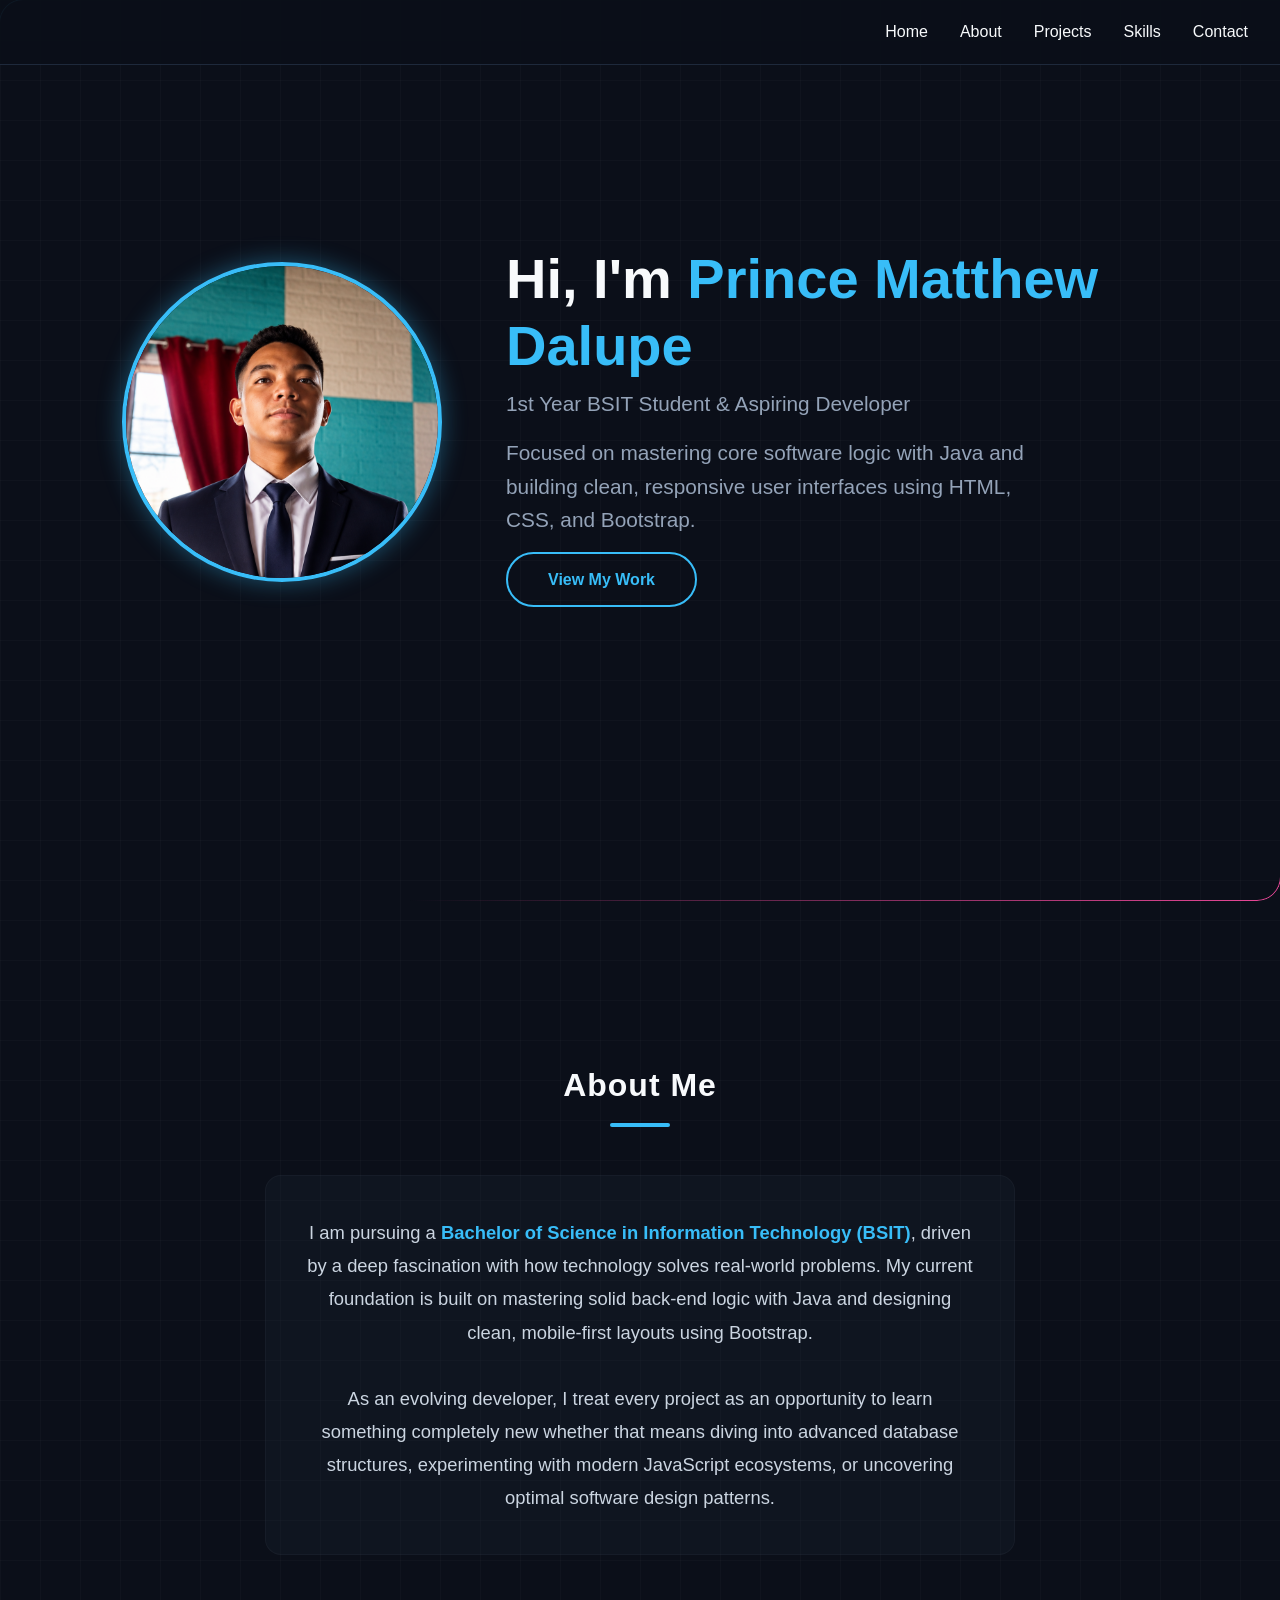
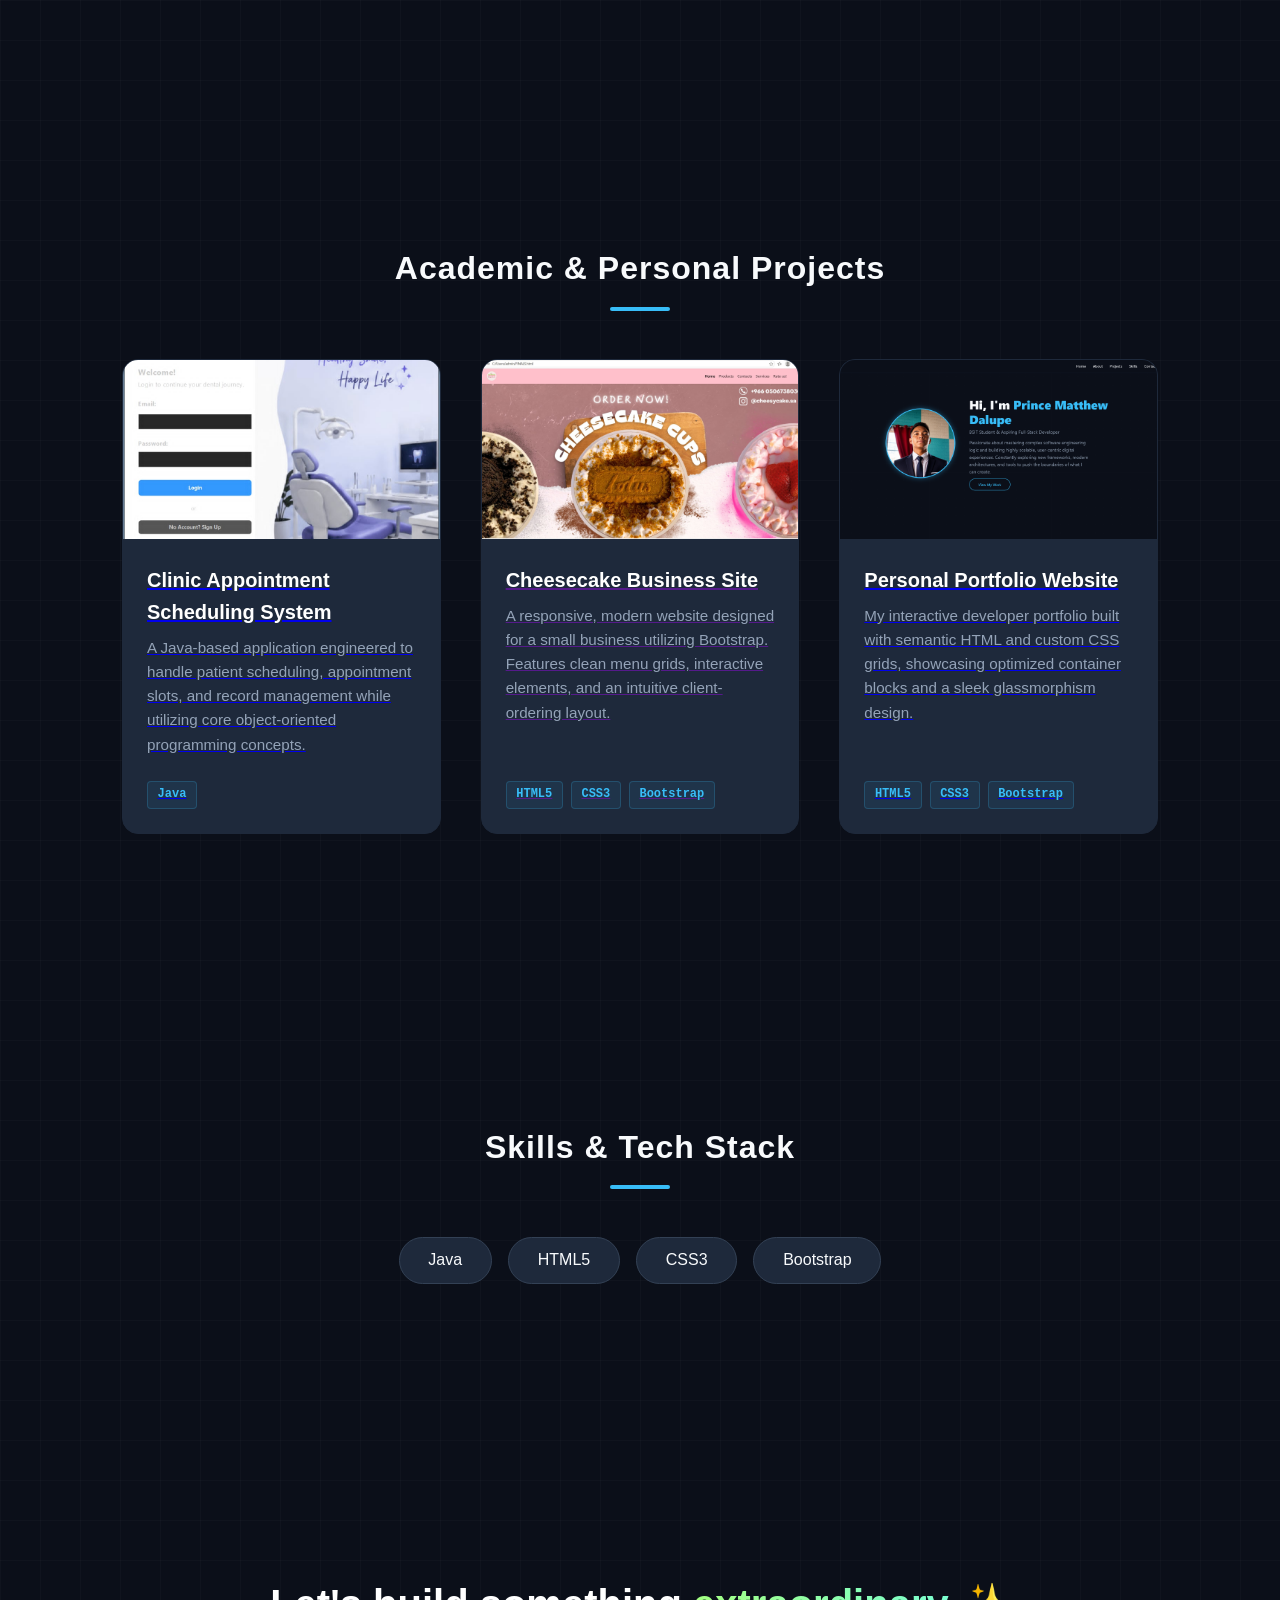
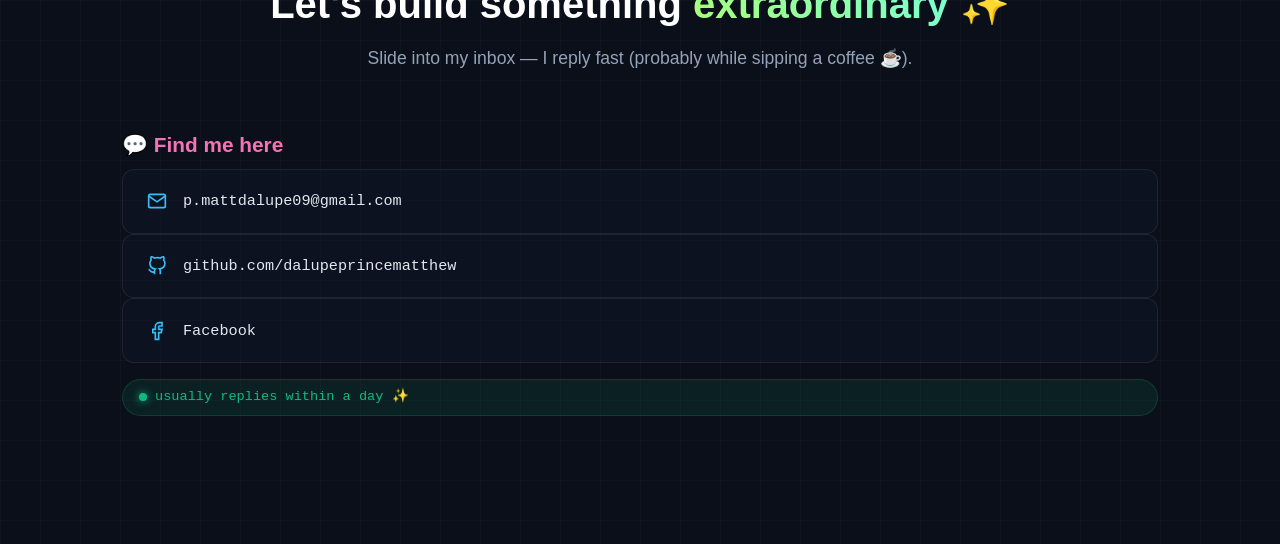
<file: index.html>
<!DOCTYPE html>
<html lang="en">
    <head>
        <meta charset="UTF-8">
        <meta name="viewport" content="width=device-width, initial-scale=1.0">
        <title>Prince Matthew Dalupe | BSIT Portfolio</title>
        <link rel="stylesheet" href="style.css">
    </head>
    <body>

        <nav>
            <div class="logo"></div>
            <ul>
                <li><a href="#hero">Home</a></li>
                <li><a href="#about">About</a></li>
                <li><a href="#projects">Projects</a></li>
                <li><a href="#skills">Skills</a></li>
                <li><a href="#contact">Contact</a></li>
            </ul>
        </nav>

        <section id="hero">
            <div class="hero-container">
                <div class="profile-pic-container">
                    <img src="proPic.png" alt="Prince Matthew Dalupe" class="profile-pic">
                </div>
                
                <div class="hero-text">
                    <h1>Hi, I'm <span>Prince Matthew Dalupe</span></h1>
                    <p>1st Year BSIT Student & Aspiring Developer</p>
                    <p class="hero-description">
                        Focused on mastering core software logic with Java and building clean, responsive user interfaces using HTML, CSS, and Bootstrap.
                    </p>
                    <a href="#projects" class="btn">View My Work</a>
                </div>
            </div>
        </section>

        <section id="about">
            <h2 class="section-title">About Me</h2>
            <div class="about-content">
                <p>
                    I am pursuing a <strong>Bachelor of Science in Information Technology (BSIT)</strong>, driven by a deep fascination with how technology solves real-world problems. My current foundation is built on mastering solid back-end logic with Java and designing clean, mobile-first layouts using Bootstrap.
                </p>
                <br>
                <p>
                    As an evolving developer, I treat every project as an opportunity to learn something completely new whether that means diving into advanced database structures, experimenting with modern JavaScript ecosystems, or uncovering optimal software design patterns.
                </p>
            </div>
        </section>

        <section id="projects">
            <h2 class="section-title">Academic & Personal Projects</h2>
            <div class="grid">
                
                <a href="https://github.com/dalupeprincematthew/academic-projects/tree/Appointment-Scheduling-System-1" target="_blank" class="project-card-link">
                    <div class="card">
                        <div class="card-img-container">
                            <img src="appointment.jpg" alt="Clinic Appointment System" class="card-project-img">
                        </div>
                        <div class="card-content">
                            <h3>Clinic Appointment Scheduling System</h3>
                            <p>A Java-based application engineered to handle patient scheduling, appointment slots, and record management while utilizing core object-oriented programming concepts.</p>
                            <div class="card-tech-tags">
                                <span class="tech-mini-tag">Java</span>
                            </div>
                        </div>
                    </div>
                </a>

                <a href="" target="_blank" class="project-card-link">
                    <div class="card">
                        <div class="card-img-container">
                            <img src="cheesecake.jpg" alt="Cheesecake Business Website" class="card-project-img">
                        </div>
                        <div class="card-content">
                            <h3>Cheesecake Business Site</h3>
                            <p>A responsive, modern website designed for a small business utilizing Bootstrap. Features clean menu grids, interactive elements, and an intuitive client-ordering layout.</p>
                            <div class="card-tech-tags">
                                <span class="tech-mini-tag">HTML5</span>
                                <span class="tech-mini-tag">CSS3</span>
                                <span class="tech-mini-tag">Bootstrap</span>
                            </div>
                        </div>
                    </div>
                </a>

                <a href="https://github.com/dalupeprincematthew/academic-projects/tree/WebsitePorfolio" target="_blank" class="project-card-link">
                    <div class="card">
                        <div class="card-img-container">
                            <img src="portfolio.png" alt="Portfolio Website" class="card-project-img">
                        </div>
                        <div class="card-content">
                            <h3>Personal Portfolio Website</h3>
                            <p>My interactive developer portfolio built with semantic HTML and custom CSS grids, showcasing optimized container blocks and a sleek glassmorphism design.</p>
                            <div class="card-tech-tags">
                                <span class="tech-mini-tag">HTML5</span>
                                <span class="tech-mini-tag">CSS3</span>
                                <span class="tech-mini-tag">Bootstrap</span>
                            </div>
                        </div>
                    </div>
                </a>

            </div>
        </section>

        <section id="skills">
            <h2 class="section-title">Skills & Tech Stack</h2>
            <div class="skills-list">
                <span class="skill-tag">Java</span>
                <span class="skill-tag">HTML5</span>
                <span class="skill-tag">CSS3</span>
                <span class="skill-tag">Bootstrap</span>
            </div>
        </section>

        <section id="contact">
            <div class="contact-header">
                <h2>Let's build something <span class="gradient-text">extraordinary</span> ✨</h2>
                <p>Slide into my inbox — I reply fast (probably while sipping a coffee ☕).</p>
            </div>

            <div class="contact-card">
                
                <div class="contact-info">
                    <h3>💬 Find me here</h3>
                    
                    <a href="mailto:p.mattdalupe09@gmail.com" class="info-box-link">
                        <div class="info-box">
                            <svg class="icon-svg" viewBox="0 0 24 24" fill="none" stroke="currentColor" stroke-width="2"><path d="M4 4h16c1.1 0 2 .9 2 2v12c0 1.1-.9 2-2 2H4c-1.1 0-2-.9-2-2V6c0-1.1.9-2 2-2z"></path><polyline points="22,6 12,13 2,6"></polyline></svg>
                            <span class="text">p.mattdalupe09@gmail.com</span>
                        </div>
                    </a>
                    
                    <a href="https://github.com/dalupeprincematthew" target="_blank" class="info-box-link">
                        <div class="info-box">
                            <svg class="icon-svg" viewBox="0 0 24 24" fill="none" stroke="currentColor" stroke-width="2"><path d="M9 19c-5 1.5-5-2.5-7-3m14 6v-3.87a3.37 3.37 0 0 0-.94-2.61c3.14-.35 6.44-1.54 6.44-7A5.44 5.44 0 0 0 20 4.77 5.07 5.07 0 0 0 19.91 1S18.73.65 16 2.48a13.38 13.38 0 0 0-7 0C6.27.65 5.09 1 5.09 1A5.07 5.07 0 0 0 5 4.77a5.44 5.44 0 0 0-1.5 3.78c0 5.42 3.3 6.61 6.44 7A3.37 3.37 0 0 0 9 18.13V22"></path></svg>
                            <span class="text">github.com/dalupeprincematthew</span>
                        </div>
                    </a>
                    
                    <a href="https://www.facebook.com/matthew.dalupe2" target="_blank" class="info-box-link">
                        <div class="info-box">
                            <svg class="icon-svg" viewBox="0 0 24 24" fill="none" stroke="currentColor" stroke-width="2"><path d="M18 2h-3a5 5 0 0 0-5 5v3H7v4h3v8h4v-8h3l1-4h-4V7a1 1 0 0 1 1-1h3z"></path></svg>
                            <span class="text">Facebook</span>
                        </div>
                    </a>
                    
                    <div class="status-badge">
                        <span class="status-dot"></span>
                        usually replies within a day ✨
                    </div>
                </div>
            </div>
        </section>

    </body>
</html>
</file>
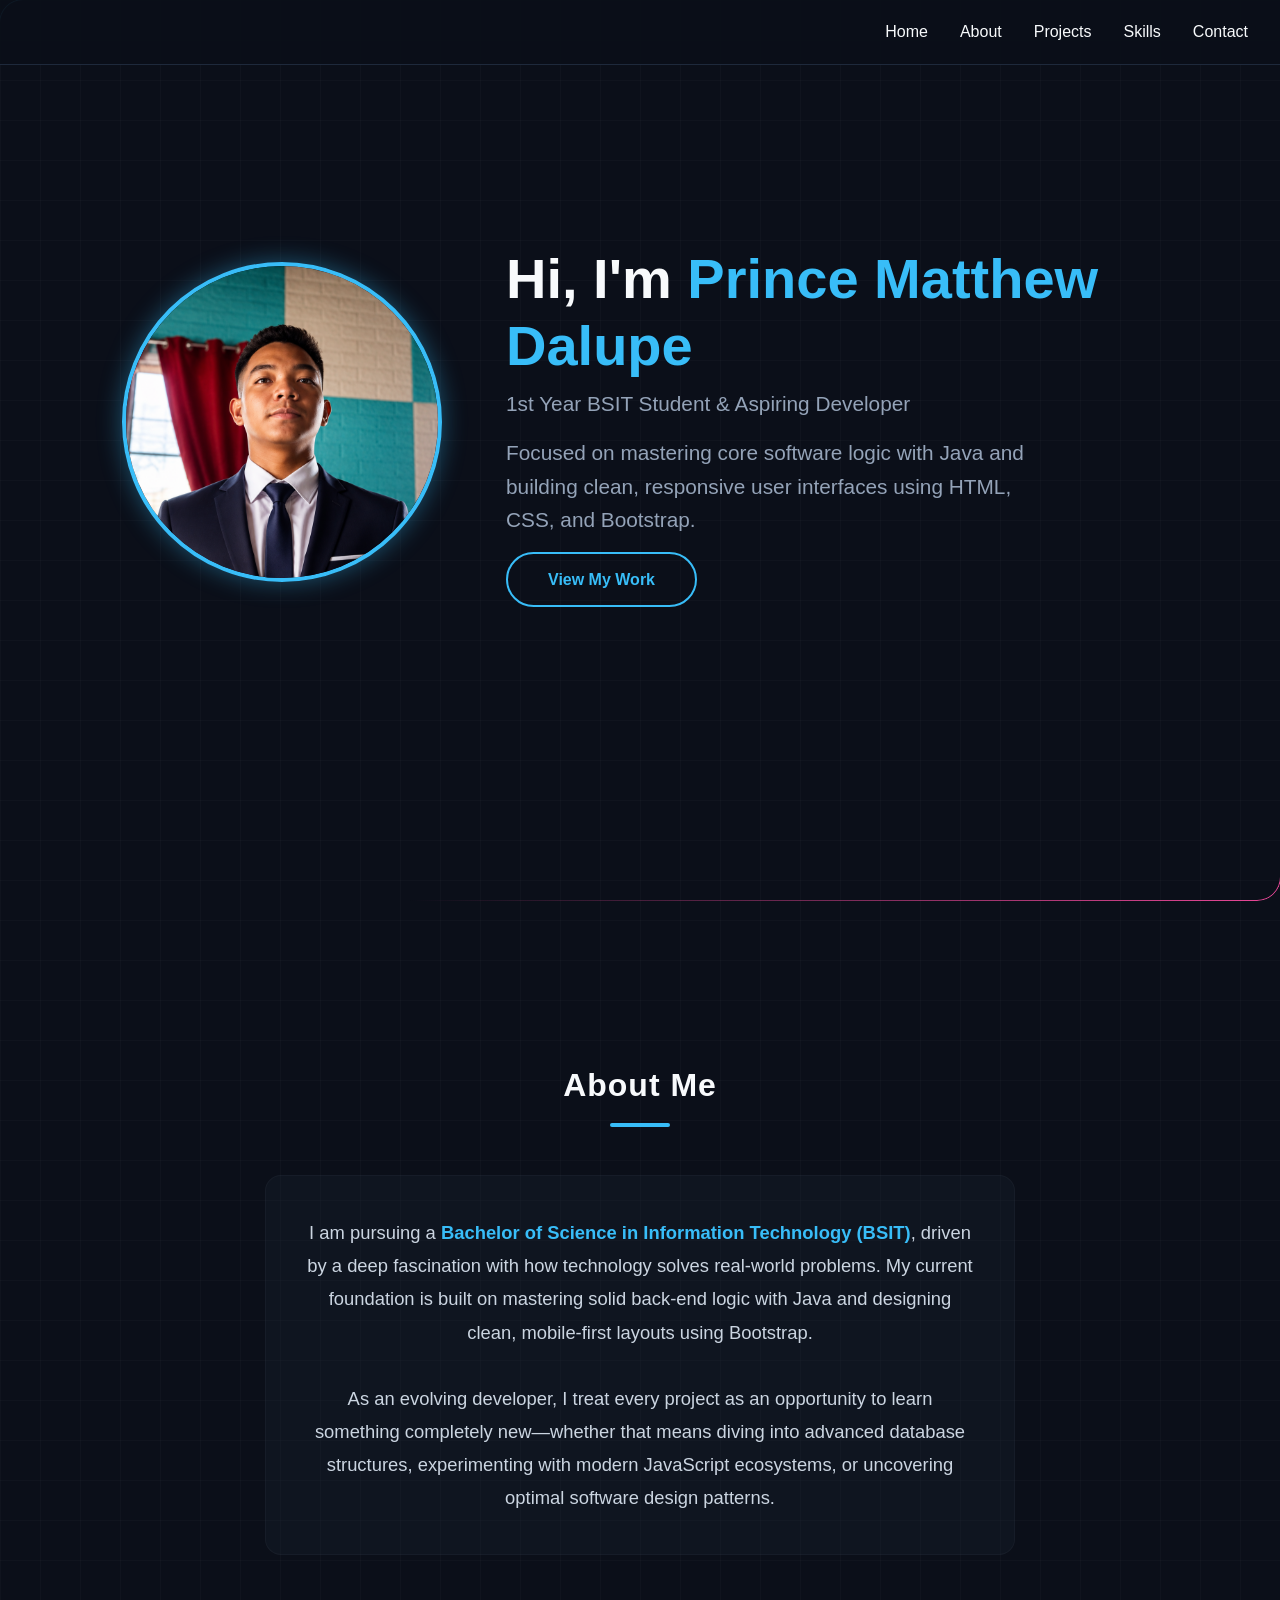
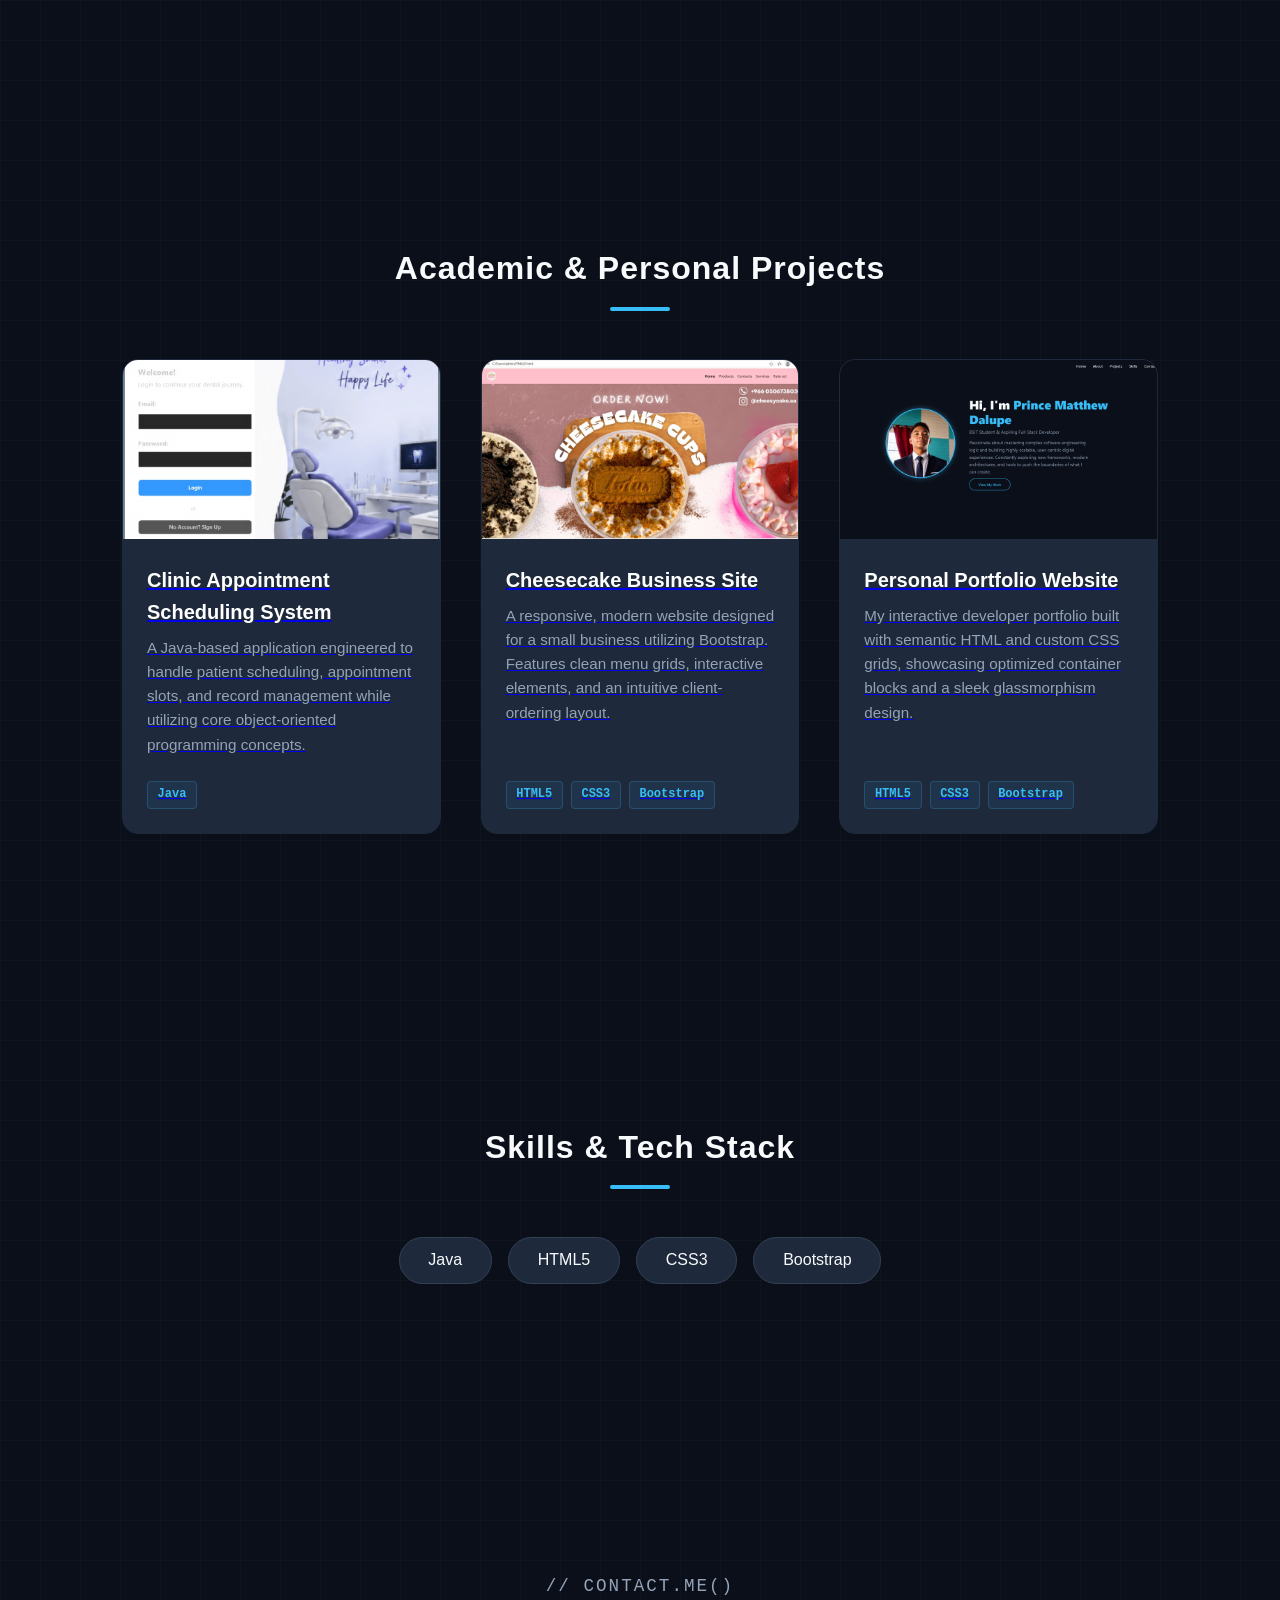
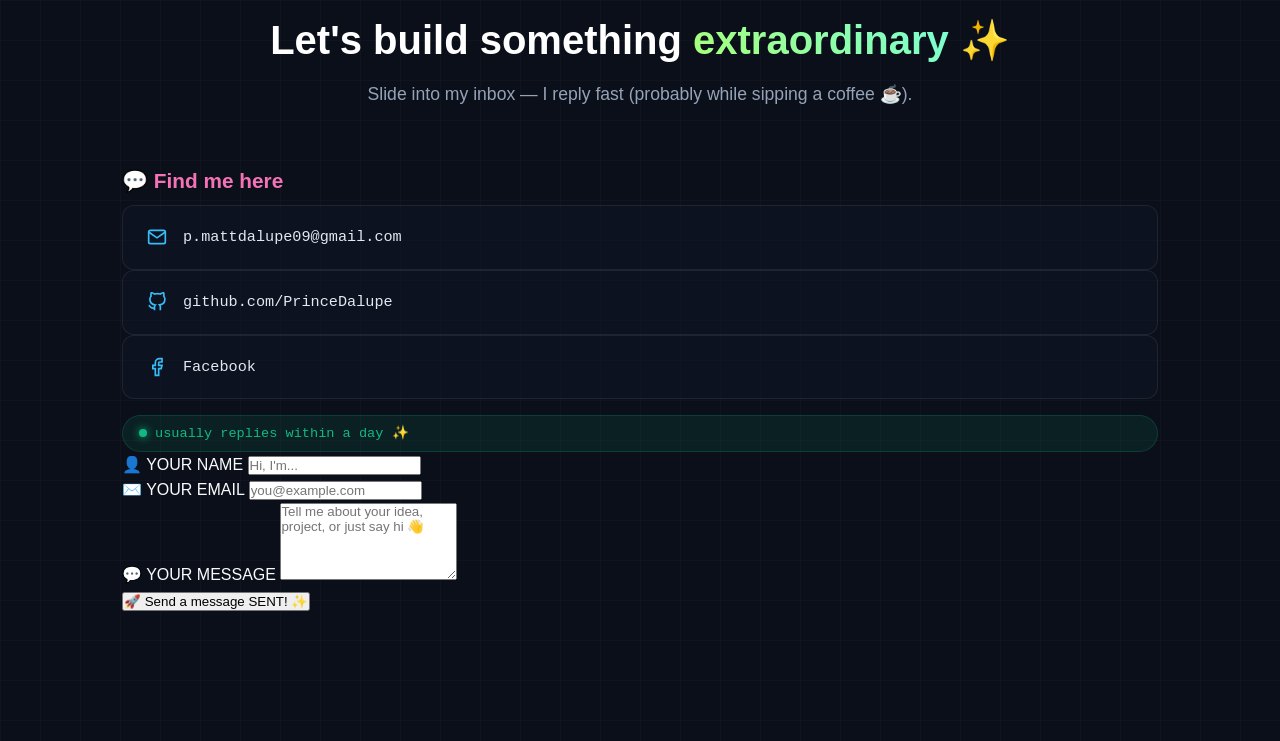
<file: MyPortfolio.html>
<!DOCTYPE html>
<html lang="en">
    <head>
        <meta charset="UTF-8">
        <meta name="viewport" content="width=device-width, initial-scale=1.0">
        <title>Prince Matthew Dalupe | BSIT Portfolio</title>
        <link rel="stylesheet" href="style.css">
    </head>
    <body>

        <nav>
            <div class="logo"></div>
            <ul>
                <li><a href="#hero">Home</a></li>
                <li><a href="#about">About</a></li>
                <li><a href="#projects">Projects</a></li>
                <li><a href="#skills">Skills</a></li>
                <li><a href="#contact">Contact</a></li>
            </ul>
        </nav>

        <section id="hero">
            <div class="hero-container">
                <div class="profile-pic-container">
                    <img src="proPic.png" alt="Prince Matthew Dalupe" class="profile-pic">
                </div>
                
                <div class="hero-text">
                    <h1>Hi, I'm <span>Prince Matthew Dalupe</span></h1>
                    <p>1st Year BSIT Student & Aspiring Developer</p>
                    <p class="hero-description">
                        Focused on mastering core software logic with Java and building clean, responsive user interfaces using HTML, CSS, and Bootstrap.
                    </p>
                    <a href="#projects" class="btn">View My Work</a>
                </div>
            </div>
        </section>

        <section id="about">
            <h2 class="section-title">About Me</h2>
            <div class="about-content">
                <p>
                    I am pursuing a <strong>Bachelor of Science in Information Technology (BSIT)</strong>, driven by a deep fascination with how technology solves real-world problems. My current foundation is built on mastering solid back-end logic with Java and designing clean, mobile-first layouts using Bootstrap.
                </p>
                <br>
                <p>
                    As an evolving developer, I treat every project as an opportunity to learn something completely new—whether that means diving into advanced database structures, experimenting with modern JavaScript ecosystems, or uncovering optimal software design patterns.
                </p>
            </div>
        </section>

        <section id="projects">
            <h2 class="section-title">Academic & Personal Projects</h2>
            <div class="grid">
                
                <a href="https://github.com/dalupeprincematthew/academic-projects/tree/Appointment-Scheduling-System-1" target="_blank" class="project-card-link">
                    <div class="card">
                        <div class="card-img-container">
                            <img src="appointment.jpg" alt="Clinic Appointment System" class="card-project-img">
                        </div>
                        <div class="card-content">
                            <h3>Clinic Appointment Scheduling System</h3>
                            <p>A Java-based application engineered to handle patient scheduling, appointment slots, and record management while utilizing core object-oriented programming concepts.</p>
                            <div class="card-tech-tags">
                                <span class="tech-mini-tag">Java</span>
                            </div>
                        </div>
                    </div>
                </a>

                <a href="https://github.com/PrinceDalupe/Cheesecake-Business-Site" target="_blank" class="project-card-link">
                    <div class="card">
                        <div class="card-img-container">
                            <img src="cheesecake.jpg" alt="Cheesecake Business Website" class="card-project-img">
                        </div>
                        <div class="card-content">
                            <h3>Cheesecake Business Site</h3>
                            <p>A responsive, modern website designed for a small business utilizing Bootstrap. Features clean menu grids, interactive elements, and an intuitive client-ordering layout.</p>
                            <div class="card-tech-tags">
                                <span class="tech-mini-tag">HTML5</span>
                                <span class="tech-mini-tag">CSS3</span>
                                <span class="tech-mini-tag">Bootstrap</span>
                            </div>
                        </div>
                    </div>
                </a>

                <a href="https://github.com/PrinceDalupe/personal-portfolio" target="_blank" class="project-card-link">
                    <div class="card">
                        <div class="card-img-container">
                            <img src="portfolio.png" alt="Portfolio Website" class="card-project-img">
                        </div>
                        <div class="card-content">
                            <h3>Personal Portfolio Website</h3>
                            <p>My interactive developer portfolio built with semantic HTML and custom CSS grids, showcasing optimized container blocks and a sleek glassmorphism design.</p>
                            <div class="card-tech-tags">
                                <span class="tech-mini-tag">HTML5</span>
                                <span class="tech-mini-tag">CSS3</span>
                                <span class="tech-mini-tag">Bootstrap</span>
                            </div>
                        </div>
                    </div>
                </a>

            </div>
        </section>

        <section id="skills">
            <h2 class="section-title">Skills & Tech Stack</h2>
            <div class="skills-list">
                <span class="skill-tag">Java</span>
                <span class="skill-tag">HTML5</span>
                <span class="skill-tag">CSS3</span>
                <span class="skill-tag">Bootstrap</span>
            </div>
        </section>

        <section id="contact">
            <div class="contact-header">
                <p class="section-subtitle">// CONTACT.ME()</p>
                <h2>Let's build something <span class="gradient-text">extraordinary</span> ✨</h2>
                <p>Slide into my inbox — I reply fast (probably while sipping a coffee ☕).</p>
            </div>

            <div class="contact-card">
                
                <div class="contact-info">
                    <h3>💬 Find me here</h3>
                    
                    <a href="mailto:p.mattdalupe09@gmail.com" class="info-box-link">
                        <div class="info-box">
                            <svg class="icon-svg" viewBox="0 0 24 24" fill="none" stroke="currentColor" stroke-width="2"><path d="M4 4h16c1.1 0 2 .9 2 2v12c0 1.1-.9 2-2 2H4c-1.1 0-2-.9-2-2V6c0-1.1.9-2 2-2z"></path><polyline points="22,6 12,13 2,6"></polyline></svg>
                            <span class="text">p.mattdalupe09@gmail.com</span>
                        </div>
                    </a>
                    
                    <a href="https://github.com/PrinceDalupe" target="_blank" class="info-box-link">
                        <div class="info-box">
                            <svg class="icon-svg" viewBox="0 0 24 24" fill="none" stroke="currentColor" stroke-width="2"><path d="M9 19c-5 1.5-5-2.5-7-3m14 6v-3.87a3.37 3.37 0 0 0-.94-2.61c3.14-.35 6.44-1.54 6.44-7A5.44 5.44 0 0 0 20 4.77 5.07 5.07 0 0 0 19.91 1S18.73.65 16 2.48a13.38 13.38 0 0 0-7 0C6.27.65 5.09 1 5.09 1A5.07 5.07 0 0 0 5 4.77a5.44 5.44 0 0 0-1.5 3.78c0 5.42 3.3 6.61 6.44 7A3.37 3.37 0 0 0 9 18.13V22"></path></svg>
                            <span class="text">github.com/PrinceDalupe</span>
                        </div>
                    </a>
                    
                    <a href="https://facebook.com/" target="_blank" class="info-box-link">
                        <div class="info-box">
                            <svg class="icon-svg" viewBox="0 0 24 24" fill="none" stroke="currentColor" stroke-width="2"><path d="M18 2h-3a5 5 0 0 0-5 5v3H7v4h3v8h4v-8h3l1-4h-4V7a1 1 0 0 1 1-1h3z"></path></svg>
                            <span class="text">Facebook</span>
                        </div>
                    </a>
                    
                    <div class="status-badge">
                        <span class="status-dot"></span>
                        usually replies within a day ✨
                    </div>
                </div>

                <form id="contactForm" class="contact-form" action="mailto:p.mattdalupe09@gmail.com" method="GET" enctype="text/plain">
                    <div class="form-row">
                        <div class="form-group">
                            <label>👤 YOUR NAME</label>
                            <input type="text" name="subject" placeholder="Hi, I'm..." required>
                        </div>
                        <div class="form-group">
                            <label>✉️ YOUR EMAIL</label>
                            <input type="email" placeholder="you@example.com" required>
                        </div>
                    </div>
                    
                    <div class="form-group">
                        <label>💬 YOUR MESSAGE</label>
                        <textarea rows="5" name="body" placeholder="Tell me about your idea, project, or just say hi 👋" required></textarea>
                    </div>
                    
                    <div class="form-submit-container">
                        <button type="submit" class="submit-btn">
                            <span class="default-txt">🚀 Send a message</span>
                            <span class="success-txt">SENT! ✨</span>
                        </button>
                    </div>
                </form>

            </div>
        </section>

    </body>
</html>
</file>
<file: style.css>
* {
    margin: 0;
    padding: 0;
    box-sizing: border-box;
    font-family: 'Segoe UI', Tahoma, Geneva, Verdana, sans-serif;
    scroll-behavior: smooth;
}

:root {
    --bg-color: #0b0f19;       
    --text-color: #f8fafc;     
    --primary-color: #38bdf8;  
    --card-bg: #1e293b;        
    --muted-text: #94a3b8;     
    --neon-cyan: #38bdf8;
    --neon-pink: #ec4899;
}

body {
    background-color: var(--bg-color);
    color: var(--text-color);
    line-height: 1.6;
    background-image: linear-gradient(rgba(255, 255, 255, 0.02) 1px, transparent 1px),
                      linear-gradient(90deg, rgba(255, 255, 255, 0.02) 1px, transparent 1px);
    background-size: 40px 40px;
}

nav {
    position: fixed;
    top: 0;
    width: 100%;
    background: rgba(11, 15, 25, 0.95);
    padding: 1.2rem 2rem;
    display: flex;
    justify-content: space-between;
    align-items: center;
    border-bottom: 1px solid #1e293b;
    z-index: 1000;
}

nav .logo {
    font-weight: 700;
    font-size: 1.3rem;
    color: var(--primary-color);
    letter-spacing: 1px;
}

nav ul {
    display: flex;
    list-style: none;
}

nav ul li {
    margin-left: 2rem;
}

nav ul li a {
    text-decoration: none;
    color: var(--text-color);
    font-weight: 500;
    transition: color 0.3s;
}

nav ul li a:hover {
    color: var(--primary-color);
}

section {
    padding: 10rem 2rem 8rem 2rem; 
    max-width: 1100px;
    margin: 0 auto;
    min-height: auto;
}

.section-title {
    text-align: center;
    margin-bottom: 3rem;
    font-size: 2rem;
    letter-spacing: 1px;
}

.section-title::after {
    content: '';
    display: block;
    width: 60px;
    height: 4px;
    background: var(--primary-color);
    margin: 12px auto 0 auto;
    border-radius: 2px;
}

#hero {
    display: flex;
    justify-content: center;
    align-items: center;
    min-height: 100vh;
    padding-top: 80px;
}

.hero-container {
    display: flex;
    align-items: center;
    justify-content: center;
    gap: 4rem;
    max-width: 1100px;
    width: 100%;
}

.profile-pic-container {
    flex-shrink: 0;
}

.profile-pic {
    width: 320px;
    height: 320px;
    object-fit: cover;
    border-radius: 50%;
    border: 4px solid var(--primary-color);
    box-shadow: 0 0 25px rgba(56, 189, 248, 0.4);
}

.hero-text {
    flex-grow: 1;
    text-align: left;
}

#hero h1 {
    font-size: 3.5rem;
    margin-bottom: 0.5rem;
    font-weight: 800;
    line-height: 1.2;
}

#hero h1 span {
    color: var(--primary-color);
}

#hero p {
    font-size: 1.3rem;
    color: var(--muted-text);
    margin-bottom: 1rem;
}

.hero-description {
    font-size: 1.05rem;
    color: #cbd5e1;
    margin-bottom: 2.5rem;
    max-width: 550px;
}

.btn {
    display: inline-block;
    background: transparent;
    color: var(--primary-color);
    border: 2px solid var(--primary-color);
    padding: 0.8rem 2.5rem;
    text-decoration: none;
    border-radius: 30px;
    font-weight: 600;
    transition: all 0.3s ease;
}

.btn:hover {
    background: var(--primary-color);
    color: #0b0f19;
    box-shadow: 0 0 15px rgba(56, 189, 248, 0.4);
}

.about-content {
    max-width: 750px; 
    margin: 0 auto;
    text-align: center;
    font-size: 1.15rem;
    color: #cbd5e1;
    line-height: 1.8;
    background: rgba(30, 41, 59, 0.25);
    padding: 2.5rem;
    border-radius: 16px;
    border: 1px solid rgba(255, 255, 255, 0.03);
}

.about-content strong {
    color: var(--primary-color);
    font-weight: 600;
}

.grid {
    display: grid;
    grid-template-columns: repeat(auto-fit, minmax(300px, 1fr));
    gap: 2.5rem;
    align-items: stretch; 
}

.card {
    background: var(--card-bg);
    border-radius: 16px;
    overflow: hidden;
    border: 1px solid #1e293b;
    display: flex;
    flex-direction: column; 
    height: 100%;
    transition: transform 0.3s, border-color 0.3s, box-shadow 0.3s;
}

.card:hover {
    transform: translateY(-8px);
    border-color: var(--primary-color);
    box-shadow: 0 12px 30px rgba(56, 189, 248, 0.1);
}

.card-img-container {
    height: 180px;
    width: 100%;
    overflow: hidden;
    background: #151f32;
    border-bottom: 1px solid #1e293b;
    position: relative;
}

.card-project-img {
    width: 100%;
    height: 100%;
    object-fit: cover; 
    transition: transform 0.5s ease;
}

.card:hover .card-project-img {
    transform: scale(1.05);
}

.card-content {
    padding: 1.5rem;
    display: flex;
    flex-direction: column;
    flex-grow: 1; 
}

.card-content h3 {
    margin-bottom: 0.5rem;
    font-size: 1.25rem;
    color: #ffffff;
}

.card-content p {
    color: var(--muted-text);
    font-size: 0.95rem;
    line-height: 1.6;
    margin-bottom: 1.5rem; 
}

.card-tech-tags {
    margin-top: auto; 
    display: flex;
    flex-wrap: wrap;
    gap: 0.5rem;
}

.tech-mini-tag {
    background: rgba(56, 189, 248, 0.08);
    border: 1px solid rgba(56, 189, 248, 0.2);
    color: var(--primary-color);
    padding: 0.2rem 0.6rem;
    font-size: 0.75rem;
    font-weight: 600;
    border-radius: 4px;
    font-family: monospace;
}

.skills-list {
    display: flex;
    flex-wrap: wrap;
    justify-content: center;
    gap: 1rem;
    max-width: 800px;
    margin: 0 auto;
}

.skill-tag {
    background: #1e293b;
    color: var(--text-color);
    border: 1px solid #334155;
    padding: 0.6rem 1.8rem;
    border-radius: 50px;
    font-weight: 500;
    transition: all 0.3s;
}

.skill-tag:hover {
    border-color: var(--primary-color);
    color: var(--primary-color);
}

#contact {
    padding-bottom: 8rem;
}

.contact-header {
    text-align: center;
    margin-bottom: 3.5rem;
}

.contact-header h2 {
    font-size: 2.5rem;
    font-weight: 800;
    color: #ffffff;
    margin-bottom: 0.5rem;
}

.contact-header p {
    color: var(--muted-text);
    font-size: 1.1rem;
}

.gradient-text {
    background: linear-gradient(45deg, #a8ff78, #78ffd6);
    -webkit-background-clip: text;
    -webkit-text-fill-color: transparent;
}

.section-subtitle {
    font-family: monospace;
    color: #38bdf8;
    font-size: 0.85rem;
    letter-spacing: 2px;
    margin-bottom: 0.5rem;
}

.contact-card.single-panel {
    grid-template-columns: 1fr;
    background: rgba(15, 23, 42, 0.45);
    backdrop-filter: blur(12px);
    border-radius: 24px;
    padding: 3rem;
    gap: 3.5rem;
    max-width: 850px;
    margin: 0 auto;
    position: relative;
    border: 1px solid rgba(255, 255, 255, 0.08);
    box-shadow: inset 0 0 12px rgba(56, 189, 248, 0.05),
                0 20px 40px rgba(0, 0, 0, 0.3);
}

.contact-card::before {
    content: '';
    position: absolute;
    top: -1px; left: -1px; right: -1px; bottom: -1px;
    border-radius: 24px;
    padding: 1px;
    background: linear-gradient(135deg, var(--neon-cyan), transparent 40%, transparent 60%, var(--neon-pink));
    -webkit-mask: linear-gradient(#fff 0 0) content-box, linear-gradient(#fff 0 0);
    -webkit-mask-composite: xor;
    mask-composite: exclude;
    pointer-events: none;
}

.contact-info.full-width {
    width: 100%;
    display: flex;
    flex-direction: column;
    justify-content: flex-start;
    gap: 1.2rem;
}

.contact-info h3 {
    font-size: 1.3rem;
    font-weight: 700;
    color: #f472b6; 
    margin-bottom: 0.5rem;
}

.info-box-link {
    text-decoration: none;
    color: inherit;
    display: block;
    width: 100%;
}

.info-box-link .info-box {
    width: 100%;
    justify-content: flex-start;
    padding: 1.2rem 1.5rem;
    border: 1px solid rgba(255, 255, 255, 0.08);
    background: rgba(15, 23, 42, 0.4);
    border-radius: 12px;
    display: flex;
    align-items: center;
    gap: 1rem;
    transition: all 0.3s cubic-bezier(0.4, 0, 0.2, 1);
}

.info-box-link:hover .info-box {
    background: rgba(56, 189, 248, 0.06);
    border-color: rgba(56, 189, 248, 0.3);
    transform: translateX(4px);
}

.icon-svg {
    width: 20px;
    height: 20px;
    color: #38bdf8;
    flex-shrink: 0;
    transition: color 0.3s;
}

.info-box-link:hover .icon-svg {
    color: #f472b6;
}

.info-box .text {
    font-size: 0.95rem;
    color: #e2e8f0;
    font-family: monospace; 
}

.status-badge {
    align-self: flex-start;
    background: rgba(16, 185, 129, 0.1);
    border: 1px solid rgba(16, 185, 129, 0.2);
    color: #10b981;
    padding: 0.4rem 1rem;
    border-radius: 20px;
    font-size: 0.85rem;
    display: flex;
    align-items: center;
    gap: 0.5rem;
    margin-top: 1rem;
    font-family: monospace;
}

.status-dot {
    width: 8px;
    height: 8px;
    background-color: #10b981;
    border-radius: 50%;
    display: inline-block;
    box-shadow: 0 0 8px #10b981;
}

@media (max-width: 900px) {
    section {
        padding: 6rem 1.5rem 4rem 1.5rem; 
    }

    .hero-container {
        flex-direction: column;   
        text-align: center;
        gap: 2rem;
    }
    
    .profile-pic { width: 240px; height: 240px; }
    .hero-text { text-align: center; }
    #hero h1 { font-size: 2.5rem; }
    .hero-description { margin: 0 auto 2.5rem auto; }
    nav ul { display: none; }
    
    .contact-card.single-panel {
        padding: 2rem;
        gap: 2.5rem;
    }
}
</file>
